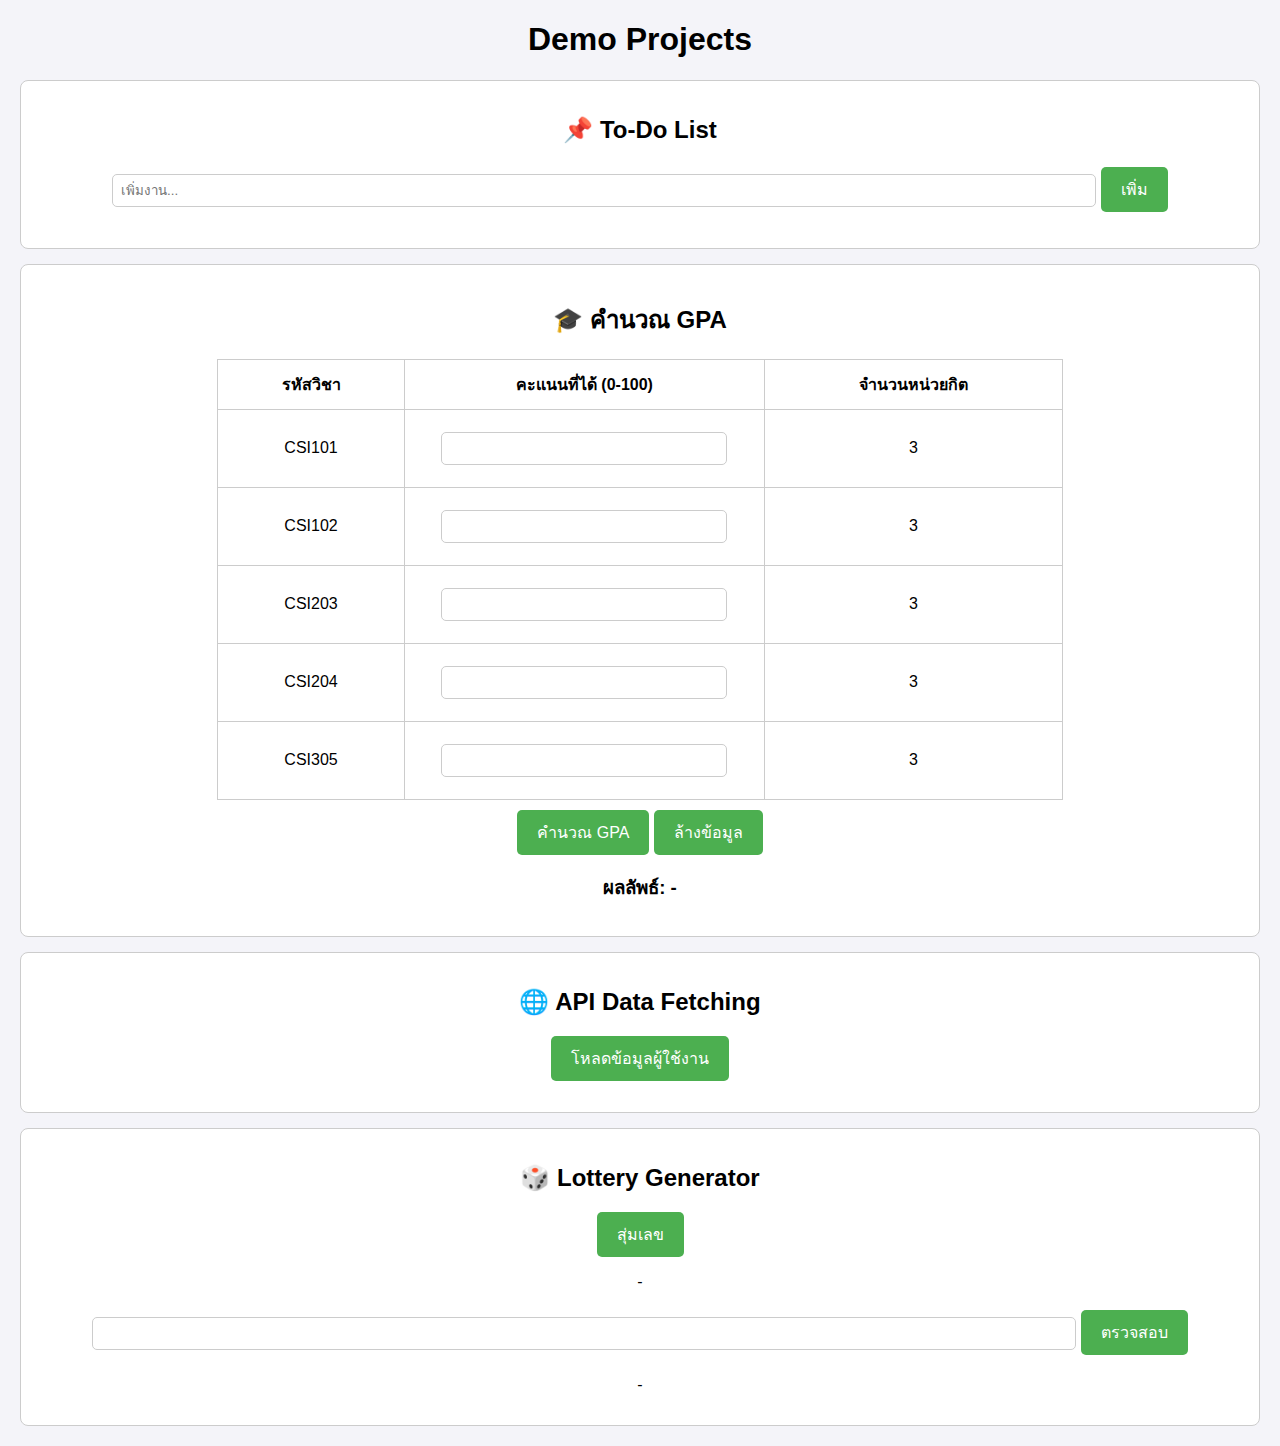
<file: Demo Projects/index.html>
<!DOCTYPE html>
<html lang="th">
<head>
    <meta charset="UTF-8">
    <meta name="viewport" content="width=device-width, initial-scale=1.0">
    <title>รวม Demo Projects</title>
    <link rel="stylesheet" href="styles.css">
</head>
<body>
    <h1>Demo Projects</h1>

    <!-- To-Do List Section -->
    <section id="todo">
        <h2>📌 To-Do List</h2>
        <input type="text" id="taskInput" placeholder="เพิ่มงาน...">
        <button onclick="addTask()">เพิ่ม</button>
        <ul id="taskList"></ul>
    </section>

    <!-- GPA Calculator Section -->
    <section id="grade">
        <h2>🎓 คำนวณ GPA</h2>
        <form id="gradeForm">
            <table>
                <tr>
                    <th>รหัสวิชา</th>
                    <th>คะแนนที่ได้ (0-100)</th>
                    <th>จำนวนหน่วยกิต</th>
                </tr>
                <tr>
                    <td>CSI101</td>
                    <td><input type="number" id="score1" min="0" max="100"></td>
                    <td>3</td>
                </tr>
                <tr>
                    <td>CSI102</td>
                    <td><input type="number" id="score2" min="0" max="100"></td>
                    <td>3</td>
                </tr>
                <tr>
                    <td>CSI203</td>
                    <td><input type="number" id="score3" min="0" max="100"></td>
                    <td>3</td>
                </tr>
                <tr>
                    <td>CSI204</td>
                    <td><input type="number" id="score4" min="0" max="100"></td>
                    <td>3</td>
                </tr>
                <tr>
                    <td>CSI305</td>
                    <td><input type="number" id="score5" min="0" max="100"></td>
                    <td>3</td>
                </tr>
            </table>
            <button type="button" onclick="calculateGPA()" style="margin-top: 10px;">คำนวณ GPA</button>
            <button type="button" onclick="clearForm()">ล้างข้อมูล</button>
        </form>
        <h3>ผลลัพธ์: <span id="gpaResult">-</span></h3>
        <div id="errorMessage" style="color: red; display: none;"></div>
    </section>

     <!-- API Data Fetching Section -->
     <section id="api">
        <h2>🌐 API Data Fetching</h2>
        <button onclick="fetchUsers()">โหลดข้อมูลผู้ใช้งาน</button>
        <ul id="userList"></ul>
    </section>

    <!-- Lottery Section -->
    <section id="lottery">
        <h2>🎲 Lottery Generator</h2>
        <button onclick="generateLottery()">สุ่มเลข</button>
        <p id="lotteryNumber">-</p>
        <input type="text" id="userGuess" maxlength="6">
        <button onclick="checkLottery()">ตรวจสอบ</button>
        <p id="result">-</p>
    </section>

    <script src="app.js"></script>
</body>
</html>
</file>
<file: Demo Projects/styles.css>
body {
    font-family: Arial, sans-serif;
    text-align: center;
    margin: 20px;
    background-color: #f4f4f9;
}

section {
    border: 1px solid #ccc;
    padding: 15px;
    margin: 15px 0;
    border-radius: 8px;
    background-color: #fff;
}

button {
    background-color: #4CAF50;
    color: white;
    padding: 10px 20px;
    border: none;
    border-radius: 5px;
    cursor: pointer;
    font-size: 16px;
    transition: background-color 0.3s ease;
}

button:hover {
    background-color: #45a049;
}

input[type="text"], input[type="number"] {
    padding: 8px;
    margin: 10px 0;
    width: 80%;
    border-radius: 5px;
    border: 1px solid #ccc;
}

ul {
    list-style-type: none;
    padding: 0;
}

li {
    margin: 10px 0;
    text-align: left;
}

#errorMessage {
    color: red;
    font-weight: bold;
}

table {
    width: 70%;
    margin: auto;
    border-collapse: collapse;
}

th, td {
    border: 1px solid #ccc;
    padding: 12px;
    text-align: center;
}

@media screen and (max-width: 768px) {
    section {
        margin: 10px;
    }

    input[type="text"], input[type="number"] {
        width: 90%;
    }

    button {
        width: 100%;
        padding: 12px;
    }
}
</file>
